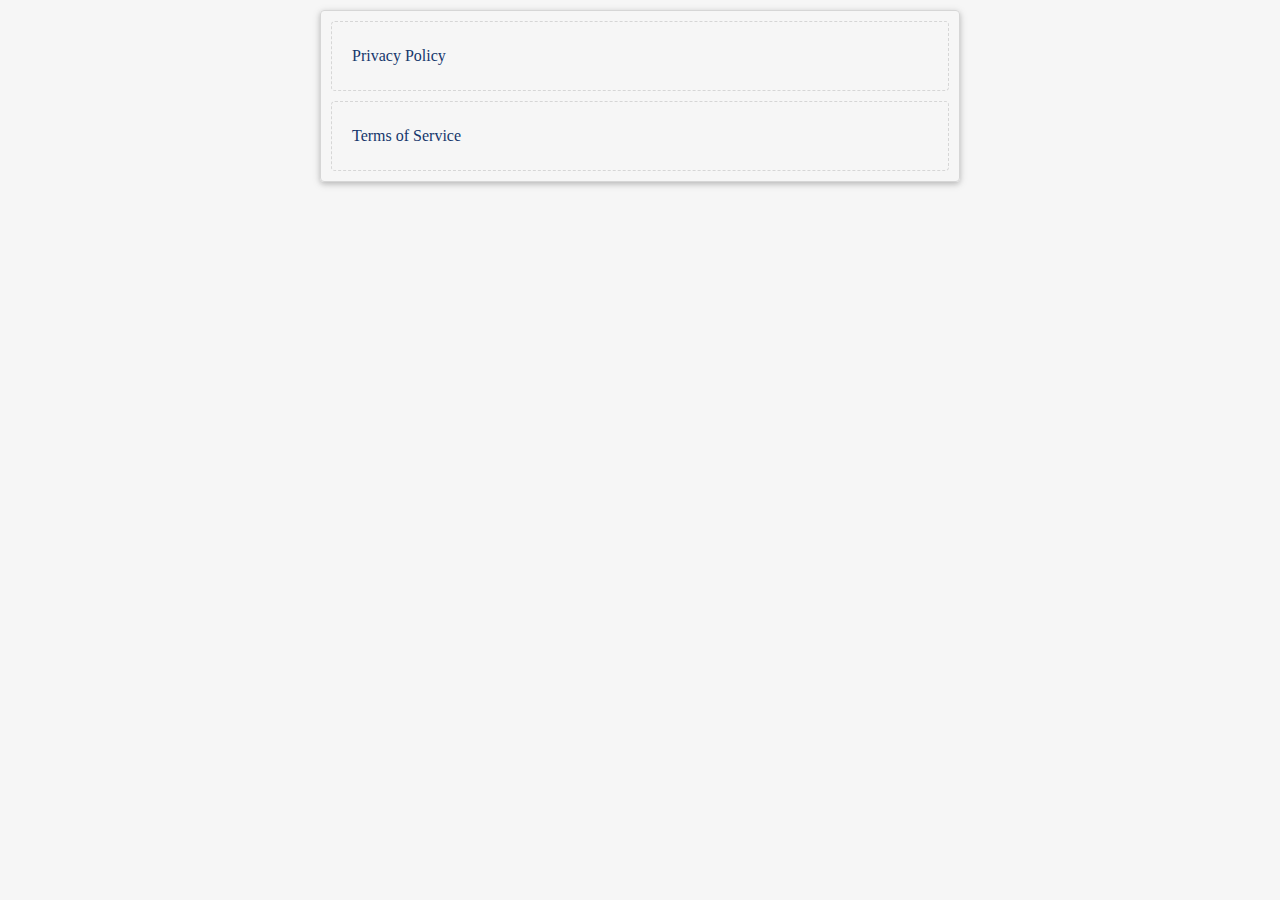
<file: index.html>
<!DOCTYPE html>
<html>
  <head>
    <meta charset="utf-8" />
    <meta name="viewport" content="width=device-width, initial-scale=1.0" />
    <meta name="author" content="Skynet Corporation" />
    <title>Skynet Corporation</title>
    <link rel="stylesheet" type="text/css" href="styles.css" />
  </head>
  <body>
  <div class="page">
      <div class="container">
        <a href="policy.html">
          <div class="section">
            <div class="text">
              <span>Privacy Policy</span>
            </div>
          </div>
        </a>
        <a href="terms.html">
          <div class="section">
            <div class="text">
              <span>Terms of Service</span>
            </div>
          </div>
        </a>
      </div>
    </div>
  </body>
</html>
</file>
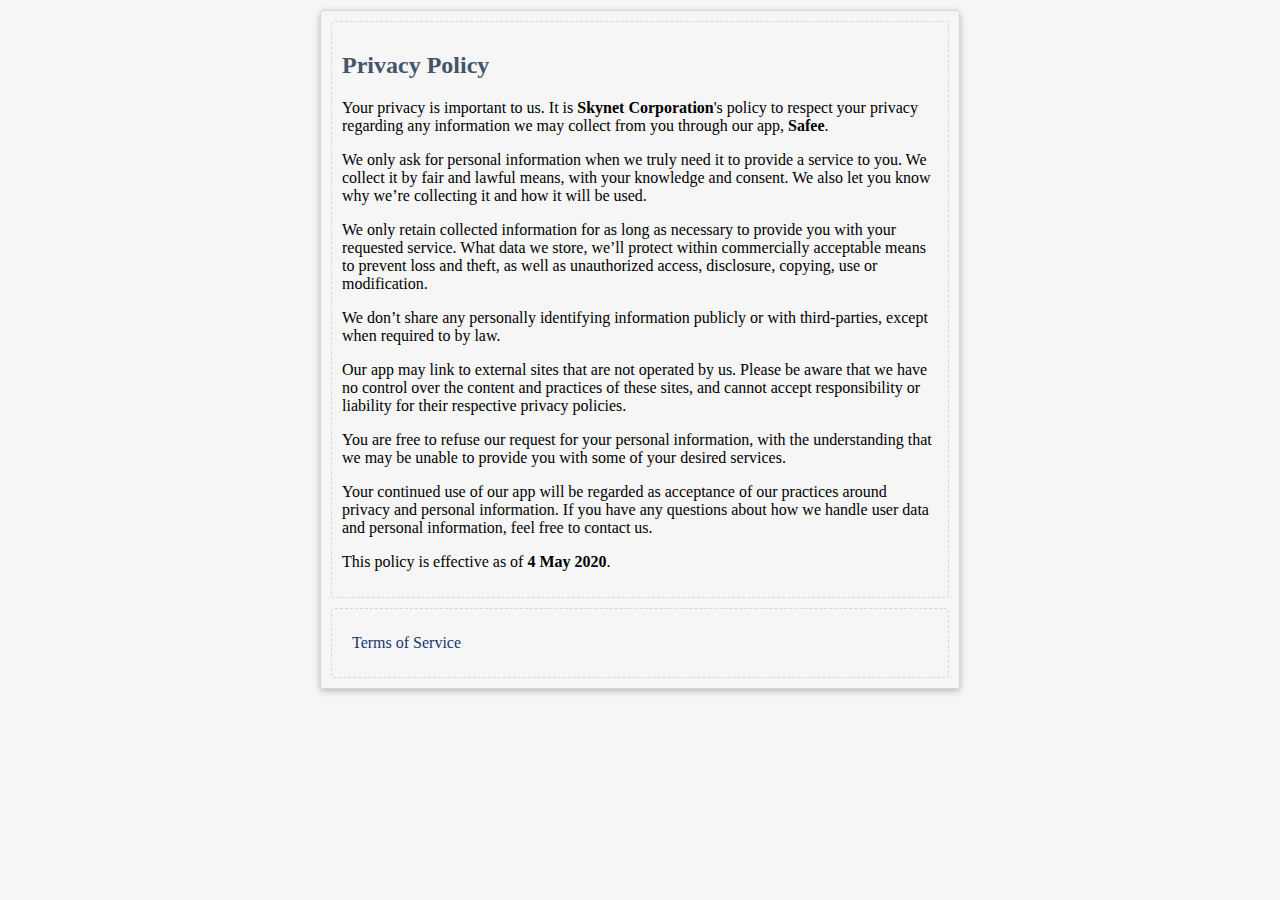
<file: policy.html>
<!DOCTYPE html>
<html>
  <head>
    <meta charset="utf-8" />
    <meta name="viewport" content="width=device-width, initial-scale=1.0" />
    <meta name="author" content="Skynet Corporation" />
    <title>Skynet Corporation</title>
    <link rel="stylesheet" type="text/css" href="styles.css" />
  </head>
  <body>
    <div class="page">
      <div class="container">
        <div class="section">
	      <h2>Privacy Policy</h2>
		  <p>Your privacy is important to us. It is <b>Skynet Corporation</b>'s policy to respect your privacy regarding any information we may collect from you through our app, <b>Safee</b>.</p>
		  <p>We only ask for personal information when we truly need it to provide a service to you. We collect it by fair and lawful means, with your knowledge and consent. We also let you know why we’re collecting it and how it will be used.</p>
		  <p>We only retain collected information for as long as necessary to provide you with your requested service. What data we store, we’ll protect within commercially acceptable means to prevent loss and theft, as well as unauthorized access, disclosure, copying, use or modification.</p>
		  <p>We don’t share any personally identifying information publicly or with third-parties, except when required to by law.</p>
		  <p>Our app may link to external sites that are not operated by us. Please be aware that we have no control over the content and practices of these sites, and cannot accept responsibility or liability for their respective privacy policies.</p>
		  <p>You are free to refuse our request for your personal information, with the understanding that we may be unable to provide you with some of your desired services.</p>
		  <p>Your continued use of our app will be regarded as acceptance of our practices around privacy and personal information. If you have any questions about how we handle user data and personal information, feel free to contact us.</p>
		  <p>This policy is effective as of <b>4 May 2020</b>.</p>
        </div>
		<a href="terms.html">
          <div class="section">
            <div class="text">
              <span>Terms of Service</span>
            </div>
          </div>
        </a>
      </div>
    </div>
  </body>
</html>
</file>
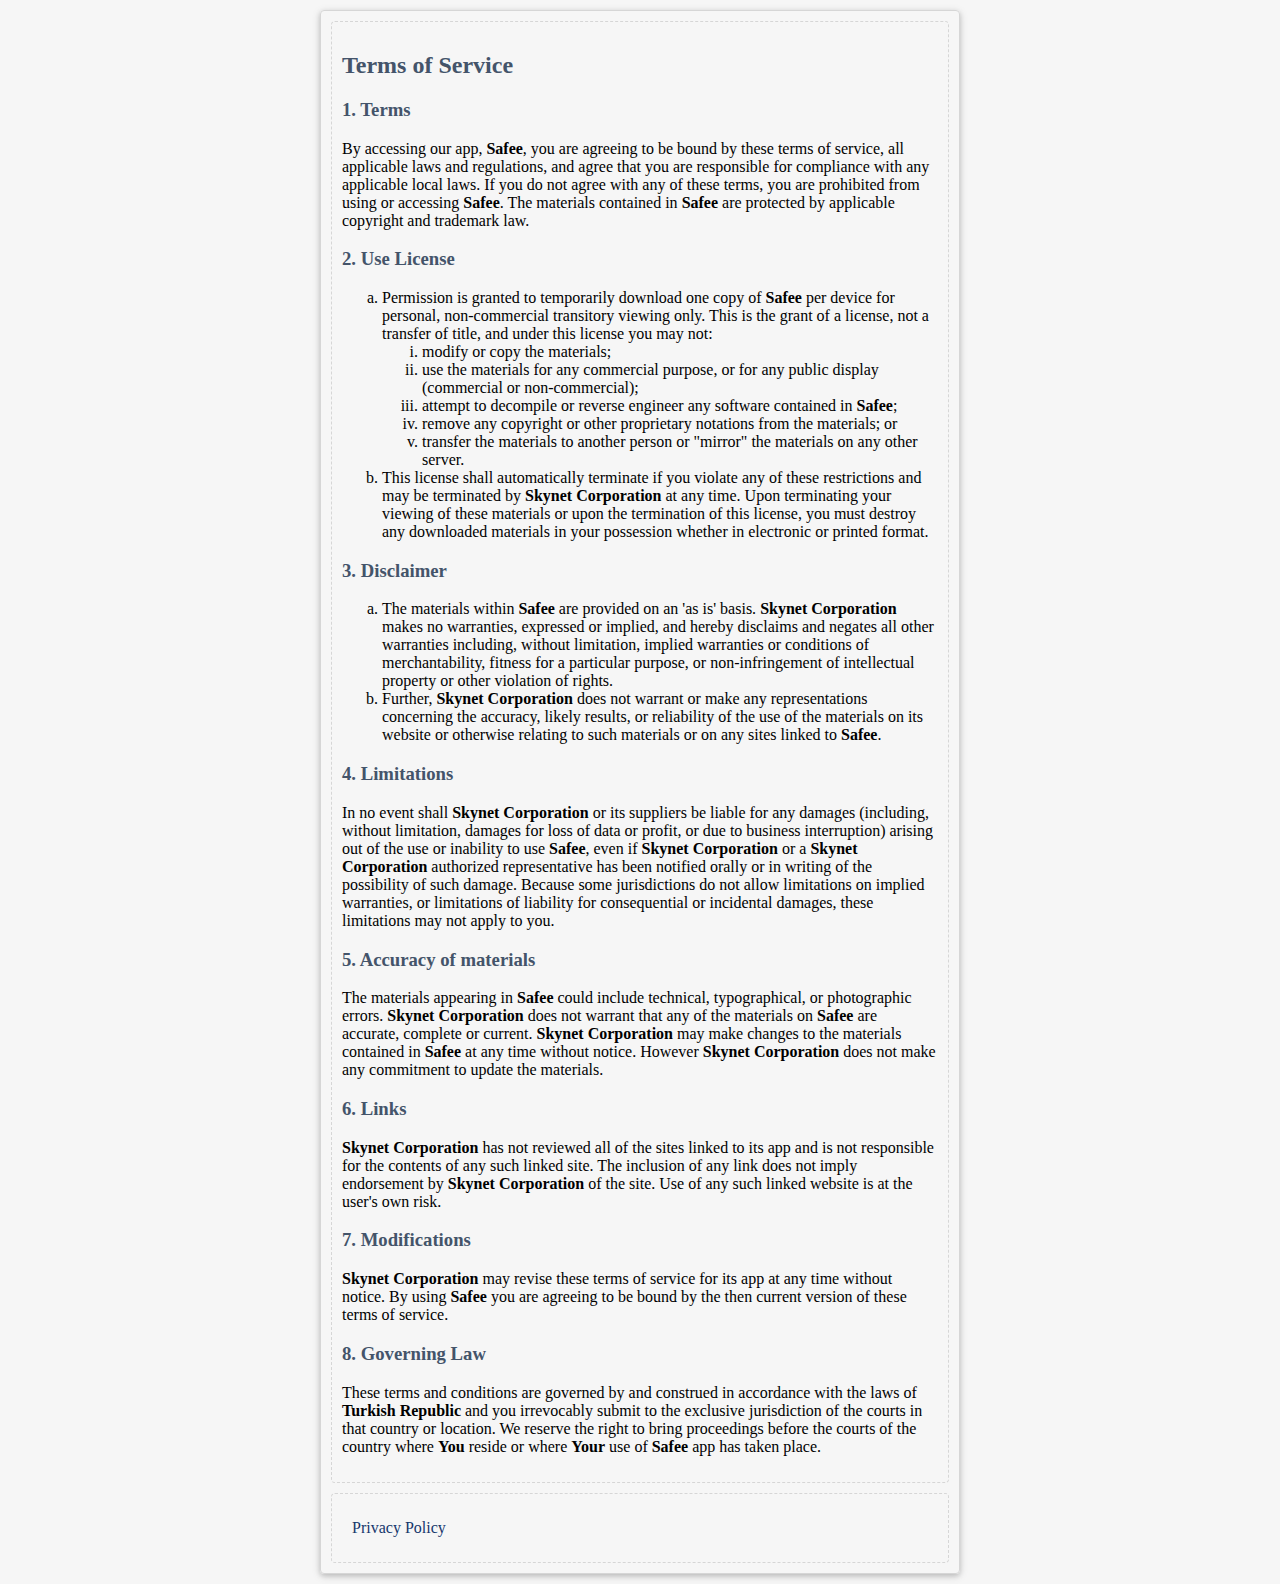
<file: terms.html>
<!DOCTYPE html>
<html>
  <head>
    <meta charset="utf-8" />
    <meta name="viewport" content="width=device-width, initial-scale=1.0" />
    <meta name="author" content="Skynet Corporation" />
    <title>Skynet Corporation</title>
    <link rel="stylesheet" type="text/css" href="styles.css" />
  </head>
  <body>
    <div class="page">
      <div class="container">
        <div class="section">
		  <h2>Terms of Service</h2>
		  <h3>1. Terms</h3>
		  <p>By accessing our app, <b>Safee</b>, you are agreeing to be bound by these terms of service, all applicable laws and regulations, and agree that you are responsible for compliance with any applicable local laws. If you do not agree with any of these terms, you are prohibited from using or accessing <b>Safee</b>. The materials contained in <b>Safee</b> are protected by applicable copyright and trademark law.</p>
		  <h3>2. Use License</h3>
		  <ol type="a">
		    <li>Permission is granted to temporarily download one copy of <b>Safee</b> per device for personal, non-commercial transitory viewing only. This is the grant of a license, not a transfer of title, and under this license you may not:
		    <ol type="i">
		      <li>modify or copy the materials;</li>
			  <li>use the materials for any commercial purpose, or for any public display (commercial or non-commercial);</li>
			  <li>attempt to decompile or reverse engineer any software contained in <b>Safee</b>;</li>
			  <li>remove any copyright or other proprietary notations from the materials; or</li>
			  <li>transfer the materials to another person or "mirror" the materials on any other server.</li>
		    </ol>
		    </li>
		    <li>This license shall automatically terminate if you violate any of these restrictions and may be terminated by <b>Skynet Corporation</b> at any time. Upon terminating your viewing of these materials or upon the termination of this license, you must destroy any downloaded materials in your possession whether in electronic or printed format.</li>
		  </ol>
		  <h3>3. Disclaimer</h3>
		  <ol type="a">
		    <li>The materials within <b>Safee</b> are provided on an 'as is' basis. <b>Skynet Corporation</b> makes no warranties, expressed or implied, and hereby disclaims and negates all other warranties including, without limitation, implied warranties or conditions of merchantability, fitness for a particular purpose, or non-infringement of intellectual property or other violation of rights.</li>
			<li>Further, <b>Skynet Corporation</b> does not warrant or make any representations concerning the accuracy, likely results, or reliability of the use of the materials on its website or otherwise relating to such materials or on any sites linked to <b>Safee</b>.</li>
		  </ol>
		  <h3>4. Limitations</h3>
		  <p>In no event shall <b>Skynet Corporation</b> or its suppliers be liable for any damages (including, without limitation, damages for loss of data or profit, or due to business interruption) arising out of the use or inability to use <b>Safee</b>, even if <b>Skynet Corporation</b> or a <b>Skynet Corporation</b> authorized representative has been notified orally or in writing of the possibility of such damage. Because some jurisdictions do not allow limitations on implied warranties, or limitations of liability for consequential or incidental damages, these limitations may not apply to you.</p>
		  <h3>5. Accuracy of materials</h3>
		  <p>The materials appearing in <b>Safee</b> could include technical, typographical, or photographic errors. <b>Skynet Corporation</b> does not warrant that any of the materials on <b>Safee</b> are accurate, complete or current. <b>Skynet Corporation</b> may make changes to the materials contained in <b>Safee</b> at any time without notice. However <b>Skynet Corporation</b> does not make any commitment to update the materials.</p>
		  <h3>6. Links</h3>
		  <p><b>Skynet Corporation</b> has not reviewed all of the sites linked to its app and is not responsible for the contents of any such linked site. The inclusion of any link does not imply endorsement by <b>Skynet Corporation</b> of the site. Use of any such linked website is at the user's own risk.</p>
		  <h3>7. Modifications</h3>
		  <p><b>Skynet Corporation</b> may revise these terms of service for its app at any time without notice. By using <b>Safee</b> you are agreeing to be bound by the then current version of these terms of service.</p>
		  <h3>8. Governing Law</h3>
		  <p>These terms and conditions are governed by and construed in accordance with the laws of <b>Turkish Republic</b> and you irrevocably submit to the exclusive jurisdiction of the courts in that country or location. We reserve the right to bring proceedings before the courts of the country where <b>You</b> reside or where <b>Your</b> use of <b>Safee</b> app has taken place.</p>
        </div>
		<a href="policy.html">
          <div class="section">
            <div class="text">
              <span>Privacy Policy</span>
            </div>
          </div>
        </a>
      </div>
    </div>
  </body>
</html>
</file>
<file: styles.css>
html,body{margin:0;padding:0;font-family:Calibri;font-size:1em;background-color:#f6f6f6;-webkit-text-size-adjust:100%}a{text-decoration:none;-webkit-transition:.2s ease-out;-moz-transition:.2s ease-out;-ms-transition:.2s ease-out;-o-transition:.2s ease-out;transition:.2s ease-out}a:active,a:visited,a:link{color:#15366c}a:hover{color:#709ad1}h2,h3{color:#44546a}div.page{margin:10px}div.container{padding:0 10px 10px 10px;border:1px solid #d6d6d6;border-radius:4px;-webkit-border-radius:4px;-moz-border-radius:4px;-webkit-box-shadow:0 2px 5px 0 rgba(0,0,0,0.16),0 2px 10px 0 rgba(0,0,0,0.12);-moz-box-shadow:0 2px 5px 0 rgba(0,0,0,0.16),0 2px 10px 0 rgba(0,0,0,0.12);box-shadow:0 2px 5px 0 rgba(0,0,0,0.16),0 2px 10px 0 rgba(0,0,0,0.12)}div.section{margin-top:10px;padding:10px;-webkit-box-sizing:border-box;-moz-box-sizing:border-box;box-sizing:border-box;border:1px dashed #d6d6d6;border-radius:4px;overflow:hidden;-webkit-transition:.2s ease-out;-moz-transition:.2s ease-out;-ms-transition:.2s ease-out;-o-transition:.2s ease-out;transition:.2s ease-out}div.section:hover{background-color:#f0f0f0}div.section:hover div.github{background-color:#959da5}div.section:hover div.twitter{background-color:#93c7ef}div.box{float:left;width:48px;height:48px;background-position:center;background-repeat:no-repeat;border-radius:4px;-webkit-box-shadow:0 2px 5px 0 rgba(0,0,0,0.16),0 2px 10px 0 rgba(0,0,0,0.12);-moz-box-shadow:0 2px 5px 0 rgba(0,0,0,0.16),0 2px 10px 0 rgba(0,0,0,0.12);box-shadow:0 2px 5px 0 rgba(0,0,0,0.16),0 2px 10px 0 rgba(0,0,0,0.12);-webkit-transition:.2s ease-out;-moz-transition:.2s ease-out;-ms-transition:.2s ease-out;-o-transition:.2s ease-out;transition:.2s ease-out,box-shadow .5s}div.github{background-color:#24292e;background-image:url('images/github.svg')}div.twitter{background-color:#55acee;background-image:url('images/twitter.svg')}div.text{float:left;height:48px;line-height:48px;margin-left:10px}@media screen and (min-width:640px){div.page{margin:10px auto 10px auto;min-width:640px;max-width:50%}}
</file>
